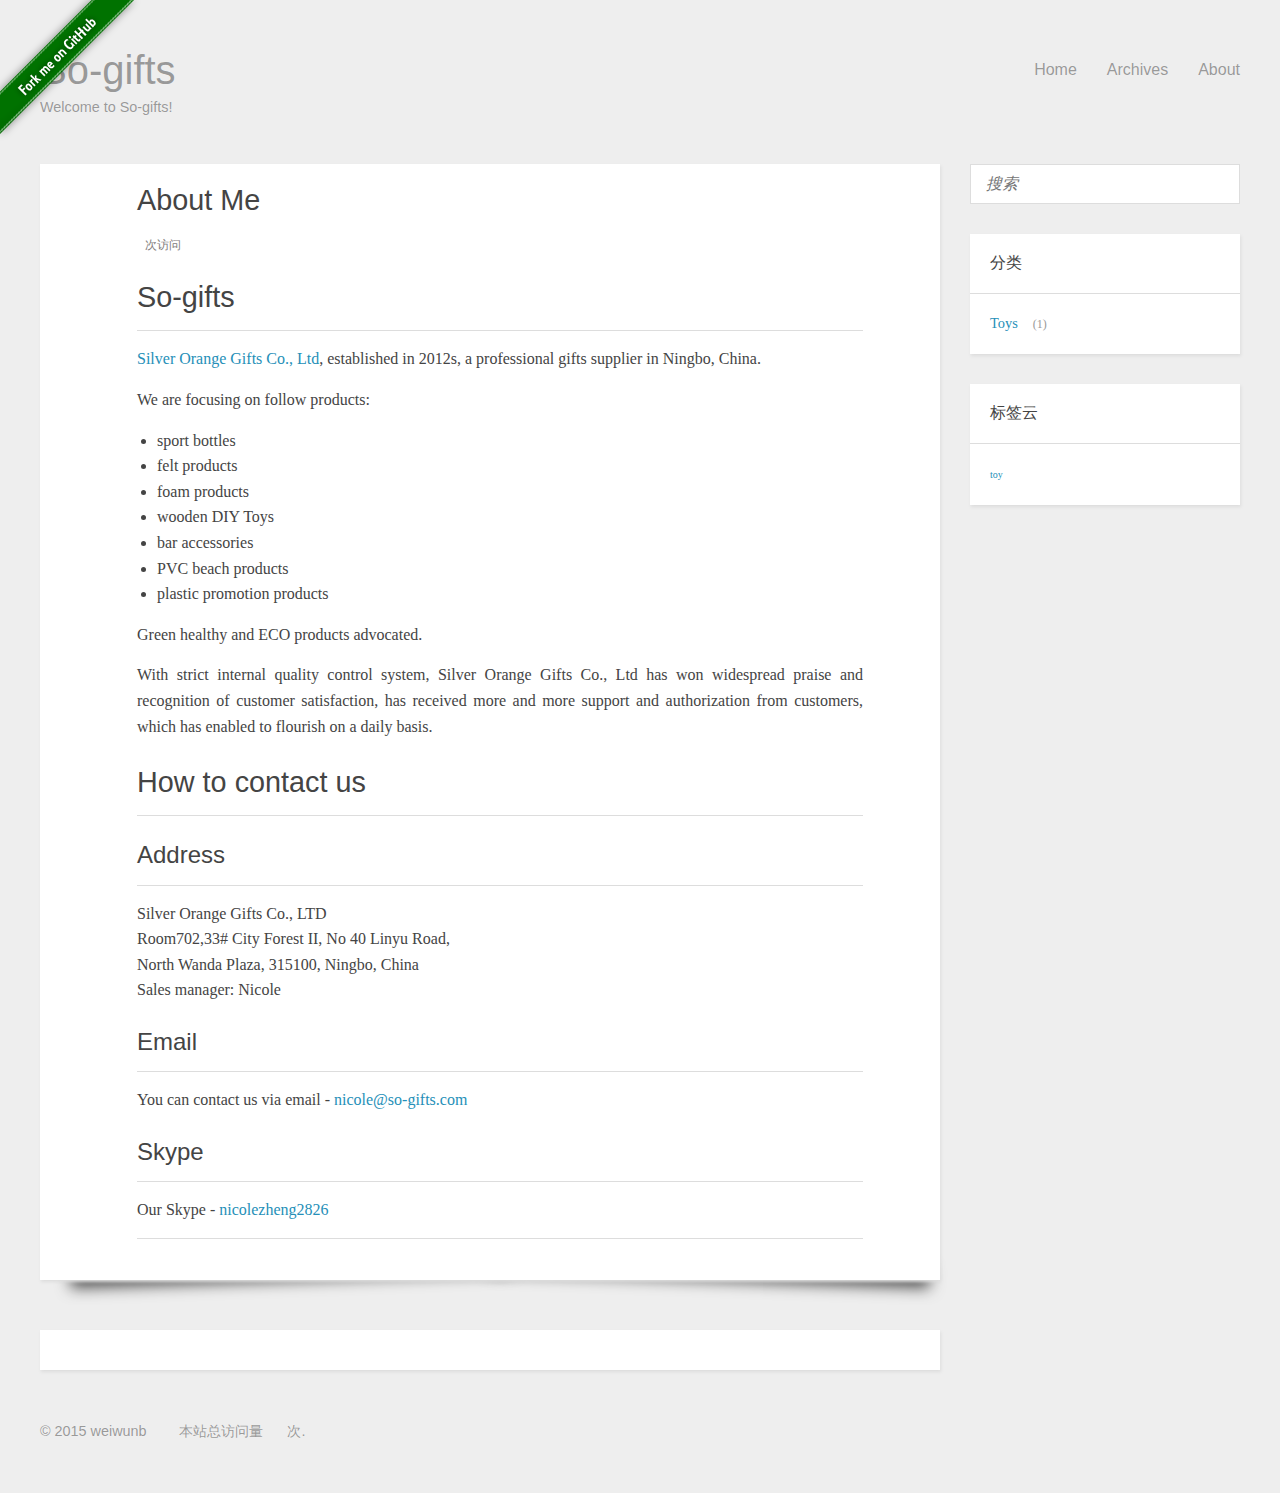
<file: about/index.html>
<!DOCTYPE HTML>
<html>
<head>
  <meta charset="utf-8">
  
  <title>About Me | So-gifts</title>
  <meta name="author" content="weiwunb">
  
  <meta name="description" content="http://www.so-gifts.com">
  
  
  <meta name="viewport" content="width=device-width, initial-scale=1, maximum-scale=1">

  <meta property="og:title" content="About Me"/>
  <meta property="og:site_name" content="So-gifts"/>

  
    <meta property="og:image" content="undefined"/>
  

  <link href="/favicon.ico" rel="icon" type="image/x-ico">
  <link rel="alternate" href="/atom.xml" title="So-gifts" type="application/atom+xml">
  <link rel="stylesheet" href="/css/style.css" media="screen" type="text/css">
  <!--[if lt IE 9]><script src="//html5shiv.googlecode.com/svn/trunk/html5.js"></script><![endif]-->
  <script src="//libs.baidu.com/jquery/1.8.0/jquery.min.js"></script>
</head>


<body>
  <header id="header" class="inner"><div class="alignleft">
  <h1><a href="/">So-gifts</a></h1>
  <h2><a href="/">Welcome to So-gifts!</a></h2>
</div>
<nav id="main-nav" class="alignright">
  <ul>
    
      <li><a href="/">Home</a></li>
    
      <li><a href="/archives">Archives</a></li>
    
      <li><a href="/about">About</a></li>
    
  </ul>
  <div class="clearfix"></div>
</nav>
<div class="clearfix"></div></header>
  <div id="content" class="inner">
    <div id="main-col" class="alignleft"><div id="wrapper"><article class="page">
  
  <div class="post-content">
    <header>
      
      
  
    <h1 class="title">About Me</h1>
  

	<!-- 文章评论和访问量S -->
	
		<div class="busuanzi_container_page_pv">
		<span class="head-plus">
		<i class="fa fa-user"></i><span id="busuanzi_value_page_pv"><i class="fa fa-spinner fa-spin"></i></span>次访问
		</span>
		<span class="head-plus">
		<i class="fa fa-comments"></i><span class="ds-thread-count" data-thread-key="page-undefined"><i class="fa fa-spinner fa-spin"></i></span>
		</span>
		</div>
	
	<!-- 文章评论和访问量E -->
    </header>
    <div class="entry">
      
        <h1 id="So-gifts">So-gifts</h1><p><a href="http://www.so-gifts.com/" target="_blank" rel="external">Silver Orange Gifts Co., Ltd</a>, established in 2012s, a professional gifts supplier in Ningbo, China. </p>
<p>We are focusing on follow products:</p>
<ul>
<li>sport bottles</li>
<li>felt products</li>
<li>foam products</li>
<li>wooden DIY Toys</li>
<li>bar accessories</li>
<li>PVC beach products</li>
<li>plastic promotion products</li>
</ul>
<p>Green healthy and ECO products advocated.</p>
<p>With strict internal quality control system, Silver Orange Gifts Co., Ltd has won widespread praise and recognition of customer satisfaction, has received more and more support and authorization from customers, which has enabled to flourish on a daily basis. </p>
<h1 id="How_to_contact_us">How to contact us</h1><h2 id="Address">Address</h2><p>Silver Orange Gifts Co., LTD<br>Room702,33# City Forest II, No 40 Linyu Road,<br>North Wanda Plaza, 315100, Ningbo, China<br>Sales manager: Nicole</p>
<h2 id="Email">Email</h2><p>You can contact us via email - <a href="nicole@so-gifts.com">nicole@so-gifts.com</a></p>
<h2 id="Skype">Skype</h2><p>Our Skype - <a href="nicolezheng2826">nicolezheng2826</a></p>

      
    </div>
    <footer>
      
        
        
        
      
      <div class="clearfix"></div>
    </footer>
  </div>
</article>


 <nav id="pagination" >
    
    
    <div class="clearfix"></div>
</nav>
<section id="comment">
<!-- 多说评论框 start -->
	<div class="ds-thread" data-thread-key="page-undefined" data-title="About Me" data-url="https://github.com/so-gifts/about/index.html"></div>
<!-- 多说评论框 end -->
<!-- 多说公共JS代码 start (一个网页只需插入一次) -->
<script type="text/javascript">
var duoshuoQuery = {short_name:"so-gifts"};
	(function() {
		var ds = document.createElement('script');
		ds.type = 'text/javascript';ds.async = true;
		ds.src = (document.location.protocol == 'https:' ? 'https:' : 'http:') + '//static.duoshuo.com/embed.js';
		ds.charset = 'UTF-8';
		(document.getElementsByTagName('head')[0] 
		 || document.getElementsByTagName('body')[0]).appendChild(ds);
	})();
	</script>
<!-- 多说公共JS代码 end -->

</section>

</div></div>
    <aside id="sidebar" class="alignright">
  <div class="search">
  <form action="//google.com/search" method="get" accept-charset="utf-8">
    <input type="search" name="q" results="0" placeholder="搜索">
    <input type="hidden" name="q" value="site:github.com/so-gifts">
  </form>
</div>

  
<div class="widget tag">
  <h3 class="title">分类</h3>
  <ul class="entry">
  
    <li><a href="/categories/Toys/">Toys</a><small>1</small></li>
  
  </ul>
</div>


  
<div class="widget tagcloud">
  <h3 class="title">标签云</h3>
  <div class="entry">
    <a href="/tags/toy/" style="font-size: 10px;">toy</a>
  </div>
</div>

</aside>
    <div class="clearfix"></div>
  </div>
  <footer id="footer" class="inner"><div class="alignleft">
  
  &copy; 2015 weiwunb
  
<span id="busuanzi_container_site_pv">
     <i class="fa fa-flag"></i>    本站总访问量&nbsp;&nbsp;<span id="busuanzi_value_site_pv"><i class="fa fa-spinner fa-spin"></i></span>&nbsp;&nbsp;次.
</span>
</div>
<div class="clearfix"></div></footer>
  <script src="//libs.baidu.com/jquery/2.0.3/jquery.min.js"></script>
<script src="/js/jquery.imagesloaded.min.js"></script>
<script src="/js/gallery.js"></script>





<!-- 不蒜子 -->
<script async src="https://dn-lbstatics.qbox.me/busuanzi/2.3/busuanzi.pure.mini.js"></script>
<!-- mathjax config similar to math.stackexchange -->

<script type="text/x-mathjax-config">
  MathJax.Hub.Config({
    tex2jax: {
      inlineMath: [ ['$','$'], ["\\(","\\)"] ],
      processEscapes: true
    }
  });
</script>

<script type="text/x-mathjax-config">
    MathJax.Hub.Config({
      tex2jax: {
        skipTags: ['script', 'noscript', 'style', 'textarea', 'pre', 'code']
      }
    });
</script>

<script type="text/x-mathjax-config">
    MathJax.Hub.Queue(function() {
        var all = MathJax.Hub.getAllJax(), i;
        for(i=0; i < all.length; i += 1) {
            all[i].SourceElement().parentNode.className += ' has-jax';
        }
    });
</script>

<script type="text/javascript" src="http://cdn.mathjax.org/mathjax/latest/MathJax.js?config=TeX-AMS-MML_HTMLorMML">
</script>
</body>
</html>

<a href="https://github.com/so-gifts" target="_blank"><img style="position: absolute; top: 0; left: 0; border: 0;" src="/images/forkme_left_green_007200.png" alt="Fork me on GitHub"></a>
</file>
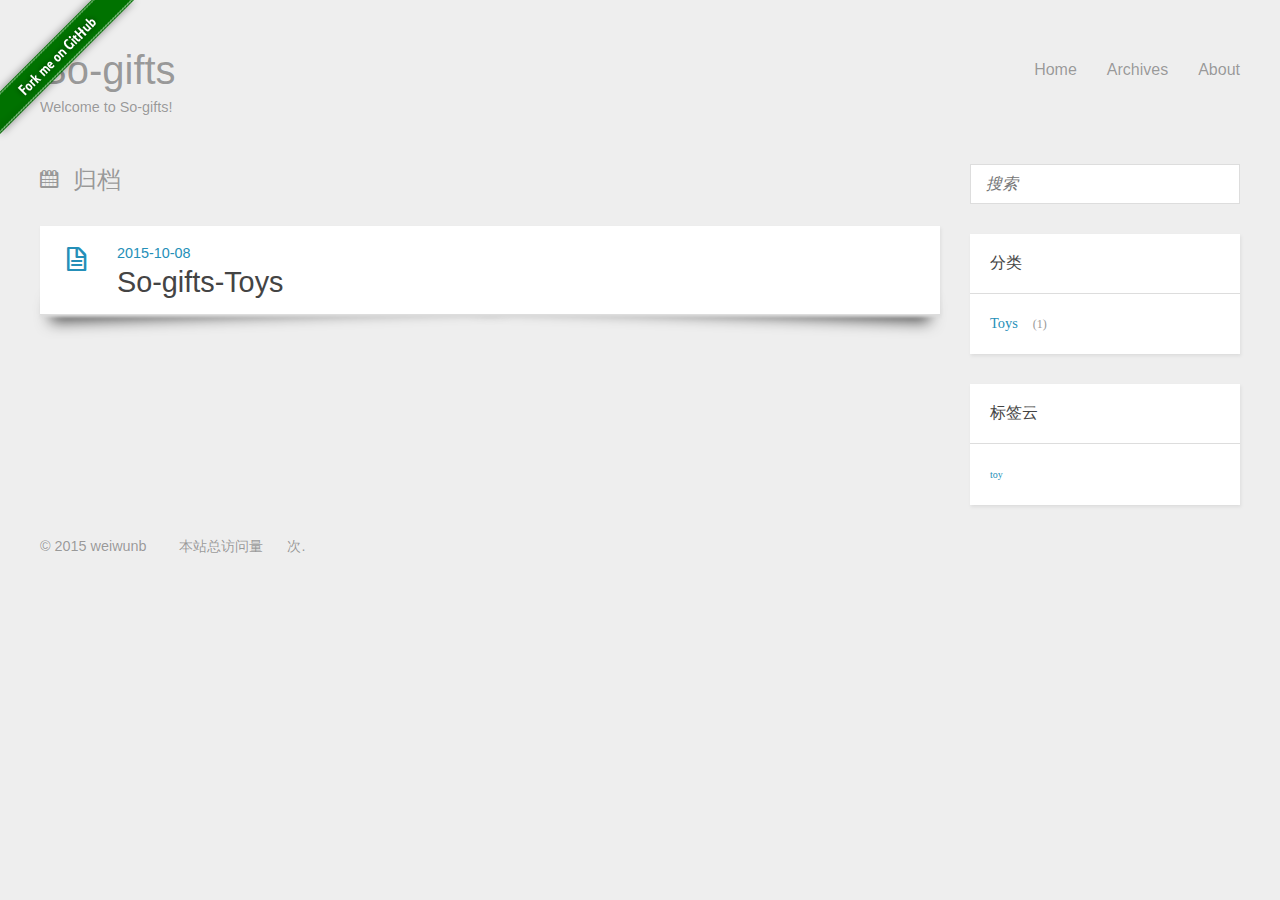
<file: archives/index.html>
<!DOCTYPE HTML>
<html>
<head>
  <meta charset="utf-8">
  
  <title>归档 | So-gifts</title>
  <meta name="author" content="weiwunb">
  
  <meta name="description" content="http://www.so-gifts.com">
  
  
  <meta name="viewport" content="width=device-width, initial-scale=1, maximum-scale=1">

  
  <meta property="og:site_name" content="So-gifts"/>

  
    <meta property="og:image" content="undefined"/>
  

  <link href="/favicon.ico" rel="icon" type="image/x-ico">
  <link rel="alternate" href="/atom.xml" title="So-gifts" type="application/atom+xml">
  <link rel="stylesheet" href="/css/style.css" media="screen" type="text/css">
  <!--[if lt IE 9]><script src="//html5shiv.googlecode.com/svn/trunk/html5.js"></script><![endif]-->
  <script src="//libs.baidu.com/jquery/1.8.0/jquery.min.js"></script>
</head>


<body>
  <header id="header" class="inner"><div class="alignleft">
  <h1><a href="/">So-gifts</a></h1>
  <h2><a href="/">Welcome to So-gifts!</a></h2>
</div>
<nav id="main-nav" class="alignright">
  <ul>
    
      <li><a href="/">Home</a></li>
    
      <li><a href="/archives">Archives</a></li>
    
      <li><a href="/about">About</a></li>
    
  </ul>
  <div class="clearfix"></div>
</nav>
<div class="clearfix"></div></header>
  <div id="content" class="inner">
    <div id="main-col" class="alignleft"><div id="wrapper">
<h2 class="archive-title">归档</h2>


  <div class="archive">
    
      <article class="post">
        <div class="post-content">
          <header>
            <div class="icon"></div>
            <time datetime="2015-10-08T10:46:08.000Z"><a href="/2015/10/08/Product-Toys/">2015-10-08</a></time>
            
              <h1 class="title"><a href="/2015/10/08/Product-Toys/">So-gifts-Toys</a></h1>
            
          </header>
        </div>
      </article>
    
  </div>
</div></div>
    <aside id="sidebar" class="alignright">
  <div class="search">
  <form action="//google.com/search" method="get" accept-charset="utf-8">
    <input type="search" name="q" results="0" placeholder="搜索">
    <input type="hidden" name="q" value="site:github.com/so-gifts">
  </form>
</div>

  
<div class="widget tag">
  <h3 class="title">分类</h3>
  <ul class="entry">
  
    <li><a href="/categories/Toys/">Toys</a><small>1</small></li>
  
  </ul>
</div>


  
<div class="widget tagcloud">
  <h3 class="title">标签云</h3>
  <div class="entry">
    <a href="/tags/toy/" style="font-size: 10px;">toy</a>
  </div>
</div>

</aside>
    <div class="clearfix"></div>
  </div>
  <footer id="footer" class="inner"><div class="alignleft">
  
  &copy; 2015 weiwunb
  
<span id="busuanzi_container_site_pv">
     <i class="fa fa-flag"></i>    本站总访问量&nbsp;&nbsp;<span id="busuanzi_value_site_pv"><i class="fa fa-spinner fa-spin"></i></span>&nbsp;&nbsp;次.
</span>
</div>
<div class="clearfix"></div></footer>
  <script src="//libs.baidu.com/jquery/2.0.3/jquery.min.js"></script>
<script src="/js/jquery.imagesloaded.min.js"></script>
<script src="/js/gallery.js"></script>





<!-- 不蒜子 -->
<script async src="https://dn-lbstatics.qbox.me/busuanzi/2.3/busuanzi.pure.mini.js"></script>
<!-- mathjax config similar to math.stackexchange -->

<script type="text/x-mathjax-config">
  MathJax.Hub.Config({
    tex2jax: {
      inlineMath: [ ['$','$'], ["\\(","\\)"] ],
      processEscapes: true
    }
  });
</script>

<script type="text/x-mathjax-config">
    MathJax.Hub.Config({
      tex2jax: {
        skipTags: ['script', 'noscript', 'style', 'textarea', 'pre', 'code']
      }
    });
</script>

<script type="text/x-mathjax-config">
    MathJax.Hub.Queue(function() {
        var all = MathJax.Hub.getAllJax(), i;
        for(i=0; i < all.length; i += 1) {
            all[i].SourceElement().parentNode.className += ' has-jax';
        }
    });
</script>

<script type="text/javascript" src="http://cdn.mathjax.org/mathjax/latest/MathJax.js?config=TeX-AMS-MML_HTMLorMML">
</script>
</body>
</html>

<a href="https://github.com/so-gifts" target="_blank"><img style="position: absolute; top: 0; left: 0; border: 0;" src="/images/forkme_left_green_007200.png" alt="Fork me on GitHub"></a>
</file>
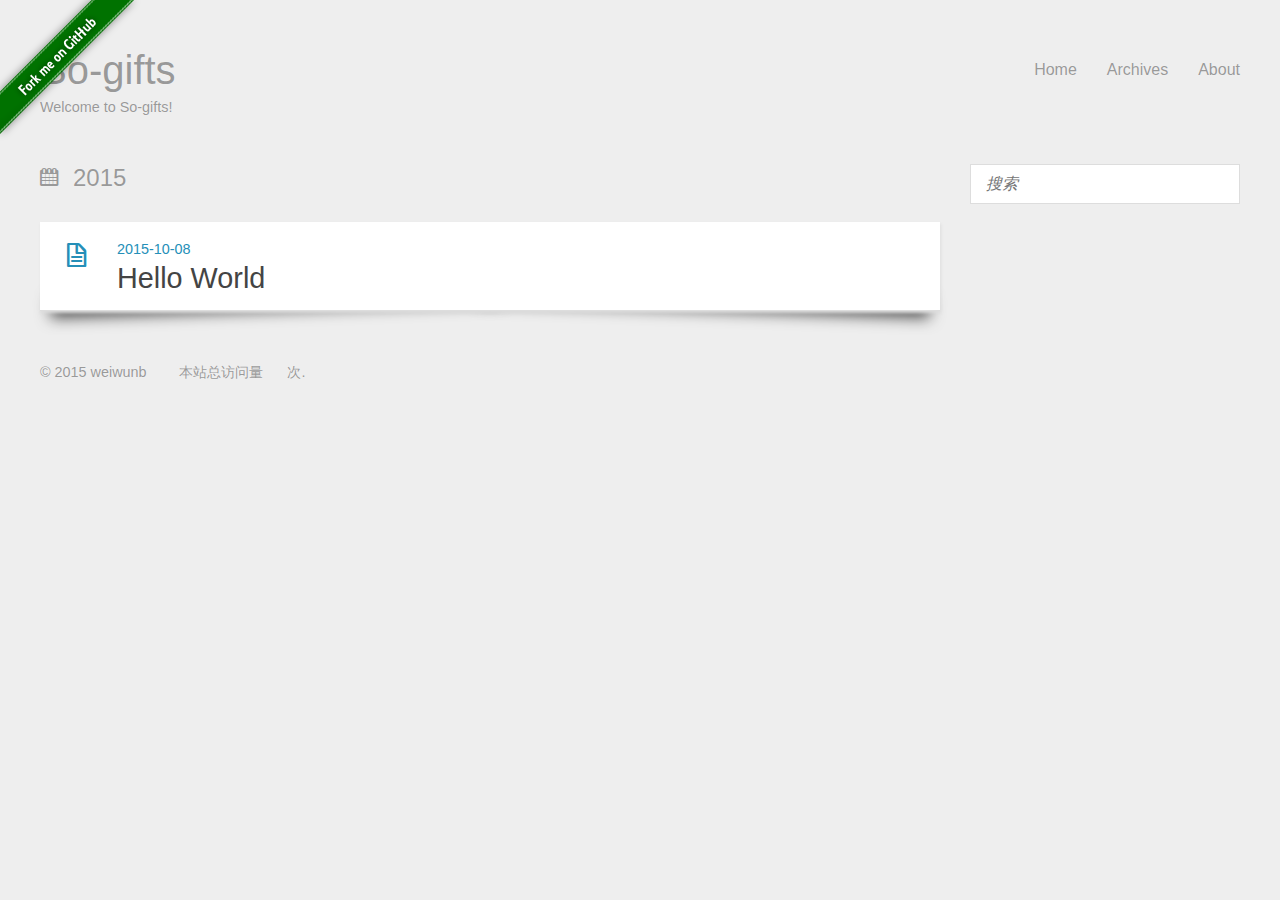
<file: archives/2015/index.html>
<!DOCTYPE HTML>
<html>
<head>
  <meta charset="utf-8">
  
  <title>归档：2015 | So-gifts</title>
  <meta name="author" content="weiwunb">
  
  <meta name="description" content="http://www.so-gifts.com">
  
  
  <meta name="viewport" content="width=device-width, initial-scale=1, maximum-scale=1">

  
  <meta property="og:site_name" content="So-gifts"/>

  
    <meta property="og:image" content="undefined"/>
  

  <link href="/favicon.ico" rel="icon" type="image/x-ico">
  <link rel="alternate" href="/atom.xml" title="So-gifts" type="application/atom+xml">
  <link rel="stylesheet" href="/css/style.css" media="screen" type="text/css">
  <!--[if lt IE 9]><script src="//html5shiv.googlecode.com/svn/trunk/html5.js"></script><![endif]-->
  <script src="//libs.baidu.com/jquery/1.8.0/jquery.min.js"></script>
</head>


<body>
  <header id="header" class="inner"><div class="alignleft">
  <h1><a href="/">So-gifts</a></h1>
  <h2><a href="/">Welcome to So-gifts!</a></h2>
</div>
<nav id="main-nav" class="alignright">
  <ul>
    
      <li><a href="/">Home</a></li>
    
      <li><a href="/archives">Archives</a></li>
    
      <li><a href="/about">About</a></li>
    
  </ul>
  <div class="clearfix"></div>
</nav>
<div class="clearfix"></div></header>
  <div id="content" class="inner">
    <div id="main-col" class="alignleft"><div id="wrapper">
<h2 class="archive-title">2015</h2>


  <div class="archive">
    
      <article class="post">
        <div class="post-content">
          <header>
            <div class="icon"></div>
            <time datetime="2015-10-08T09:14:28.908Z"><a href="/2015/10/08/hello-world/">2015-10-08</a></time>
            
              <h1 class="title"><a href="/2015/10/08/hello-world/">Hello World</a></h1>
            
          </header>
        </div>
      </article>
    
  </div>
</div></div>
    <aside id="sidebar" class="alignright">
  <div class="search">
  <form action="//google.com/search" method="get" accept-charset="utf-8">
    <input type="search" name="q" results="0" placeholder="搜索">
    <input type="hidden" name="q" value="site:github.com/so-gifts">
  </form>
</div>

  

  
</aside>
    <div class="clearfix"></div>
  </div>
  <footer id="footer" class="inner"><div class="alignleft">
  
  &copy; 2015 weiwunb
  
<span id="busuanzi_container_site_pv">
     <i class="fa fa-flag"></i>    本站总访问量&nbsp;&nbsp;<span id="busuanzi_value_site_pv"><i class="fa fa-spinner fa-spin"></i></span>&nbsp;&nbsp;次.
</span>
</div>
<div class="clearfix"></div></footer>
  <script src="//libs.baidu.com/jquery/2.0.3/jquery.min.js"></script>
<script src="/js/jquery.imagesloaded.min.js"></script>
<script src="/js/gallery.js"></script>





<!-- 不蒜子 -->
<script async src="https://dn-lbstatics.qbox.me/busuanzi/2.3/busuanzi.pure.mini.js"></script>
<!-- mathjax config similar to math.stackexchange -->

<script type="text/x-mathjax-config">
  MathJax.Hub.Config({
    tex2jax: {
      inlineMath: [ ['$','$'], ["\\(","\\)"] ],
      processEscapes: true
    }
  });
</script>

<script type="text/x-mathjax-config">
    MathJax.Hub.Config({
      tex2jax: {
        skipTags: ['script', 'noscript', 'style', 'textarea', 'pre', 'code']
      }
    });
</script>

<script type="text/x-mathjax-config">
    MathJax.Hub.Queue(function() {
        var all = MathJax.Hub.getAllJax(), i;
        for(i=0; i < all.length; i += 1) {
            all[i].SourceElement().parentNode.className += ' has-jax';
        }
    });
</script>

<script type="text/javascript" src="http://cdn.mathjax.org/mathjax/latest/MathJax.js?config=TeX-AMS-MML_HTMLorMML">
</script>
</body>
</html>

<a href="https://github.com/so-gifts" target="_blank"><img style="position: absolute; top: 0; left: 0; border: 0;" src="/images/forkme_left_green_007200.png" alt="Fork me on GitHub"></a>
</file>
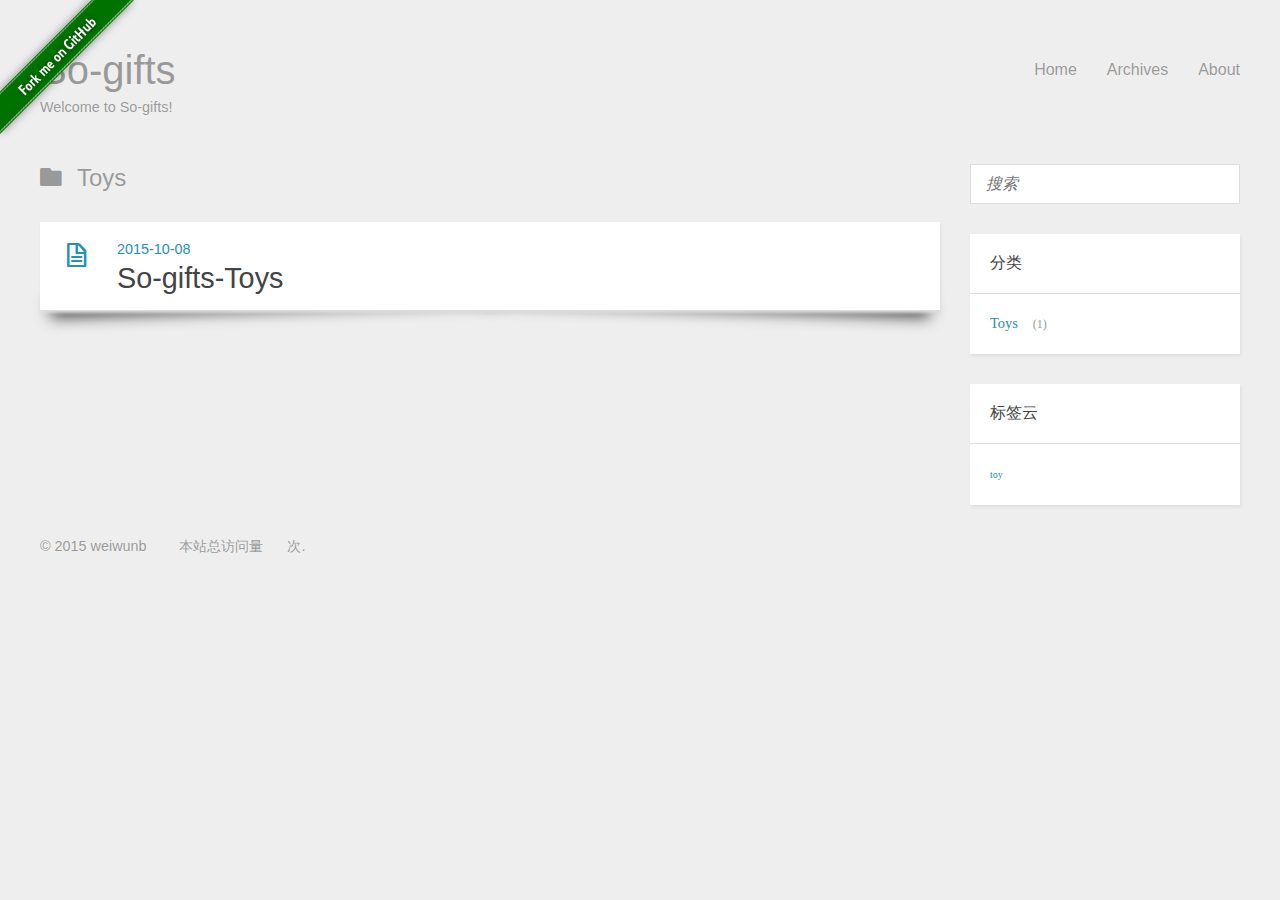
<file: categories/Toys/index.html>
<!DOCTYPE HTML>
<html>
<head>
  <meta charset="utf-8">
  
  <title>Toys | So-gifts</title>
  <meta name="author" content="weiwunb">
  
  <meta name="description" content="http://www.so-gifts.com">
  
  
  <meta name="viewport" content="width=device-width, initial-scale=1, maximum-scale=1">

  
  <meta property="og:site_name" content="So-gifts"/>

  
    <meta property="og:image" content="undefined"/>
  

  <link href="/favicon.ico" rel="icon" type="image/x-ico">
  <link rel="alternate" href="/atom.xml" title="So-gifts" type="application/atom+xml">
  <link rel="stylesheet" href="/css/style.css" media="screen" type="text/css">
  <!--[if lt IE 9]><script src="//html5shiv.googlecode.com/svn/trunk/html5.js"></script><![endif]-->
  <script src="//libs.baidu.com/jquery/1.8.0/jquery.min.js"></script>
</head>


<body>
  <header id="header" class="inner"><div class="alignleft">
  <h1><a href="/">So-gifts</a></h1>
  <h2><a href="/">Welcome to So-gifts!</a></h2>
</div>
<nav id="main-nav" class="alignright">
  <ul>
    
      <li><a href="/">Home</a></li>
    
      <li><a href="/archives">Archives</a></li>
    
      <li><a href="/about">About</a></li>
    
  </ul>
  <div class="clearfix"></div>
</nav>
<div class="clearfix"></div></header>
  <div id="content" class="inner">
    <div id="main-col" class="alignleft"><div id="wrapper">
<h2 class="archive-title category">Toys</h2>


  <div class="archive">
    
      <article class="post">
        <div class="post-content">
          <header>
            <div class="icon"></div>
            <time datetime="2015-10-08T10:46:08.000Z"><a href="/2015/10/08/Product-Toys/">2015-10-08</a></time>
            
              <h1 class="title"><a href="/2015/10/08/Product-Toys/">So-gifts-Toys</a></h1>
            
          </header>
        </div>
      </article>
    
  </div>
</div></div>
    <aside id="sidebar" class="alignright">
  <div class="search">
  <form action="//google.com/search" method="get" accept-charset="utf-8">
    <input type="search" name="q" results="0" placeholder="搜索">
    <input type="hidden" name="q" value="site:github.com/so-gifts">
  </form>
</div>

  
<div class="widget tag">
  <h3 class="title">分类</h3>
  <ul class="entry">
  
    <li><a href="/categories/Toys/">Toys</a><small>1</small></li>
  
  </ul>
</div>


  
<div class="widget tagcloud">
  <h3 class="title">标签云</h3>
  <div class="entry">
    <a href="/tags/toy/" style="font-size: 10px;">toy</a>
  </div>
</div>

</aside>
    <div class="clearfix"></div>
  </div>
  <footer id="footer" class="inner"><div class="alignleft">
  
  &copy; 2015 weiwunb
  
<span id="busuanzi_container_site_pv">
     <i class="fa fa-flag"></i>    本站总访问量&nbsp;&nbsp;<span id="busuanzi_value_site_pv"><i class="fa fa-spinner fa-spin"></i></span>&nbsp;&nbsp;次.
</span>
</div>
<div class="clearfix"></div></footer>
  <script src="//libs.baidu.com/jquery/2.0.3/jquery.min.js"></script>
<script src="/js/jquery.imagesloaded.min.js"></script>
<script src="/js/gallery.js"></script>





<!-- 不蒜子 -->
<script async src="https://dn-lbstatics.qbox.me/busuanzi/2.3/busuanzi.pure.mini.js"></script>
<!-- mathjax config similar to math.stackexchange -->

<script type="text/x-mathjax-config">
  MathJax.Hub.Config({
    tex2jax: {
      inlineMath: [ ['$','$'], ["\\(","\\)"] ],
      processEscapes: true
    }
  });
</script>

<script type="text/x-mathjax-config">
    MathJax.Hub.Config({
      tex2jax: {
        skipTags: ['script', 'noscript', 'style', 'textarea', 'pre', 'code']
      }
    });
</script>

<script type="text/x-mathjax-config">
    MathJax.Hub.Queue(function() {
        var all = MathJax.Hub.getAllJax(), i;
        for(i=0; i < all.length; i += 1) {
            all[i].SourceElement().parentNode.className += ' has-jax';
        }
    });
</script>

<script type="text/javascript" src="http://cdn.mathjax.org/mathjax/latest/MathJax.js?config=TeX-AMS-MML_HTMLorMML">
</script>
</body>
</html>

<a href="https://github.com/so-gifts" target="_blank"><img style="position: absolute; top: 0; left: 0; border: 0;" src="/images/forkme_left_green_007200.png" alt="Fork me on GitHub"></a>
</file>
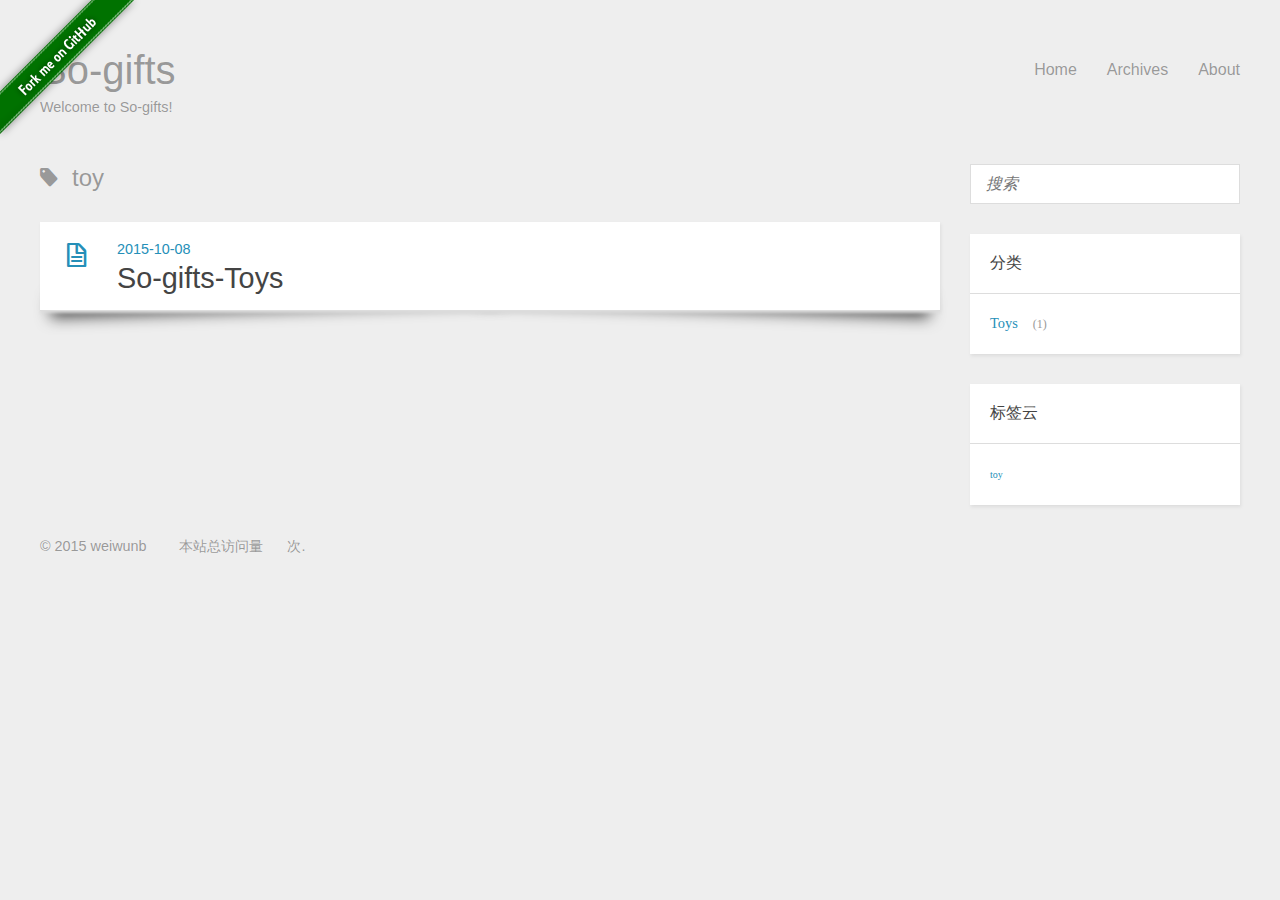
<file: tags/toy/index.html>
<!DOCTYPE HTML>
<html>
<head>
  <meta charset="utf-8">
  
  <title>toy | So-gifts</title>
  <meta name="author" content="weiwunb">
  
  <meta name="description" content="http://www.so-gifts.com">
  
  
  <meta name="viewport" content="width=device-width, initial-scale=1, maximum-scale=1">

  
  <meta property="og:site_name" content="So-gifts"/>

  
    <meta property="og:image" content="undefined"/>
  

  <link href="/favicon.ico" rel="icon" type="image/x-ico">
  <link rel="alternate" href="/atom.xml" title="So-gifts" type="application/atom+xml">
  <link rel="stylesheet" href="/css/style.css" media="screen" type="text/css">
  <!--[if lt IE 9]><script src="//html5shiv.googlecode.com/svn/trunk/html5.js"></script><![endif]-->
  <script src="//libs.baidu.com/jquery/1.8.0/jquery.min.js"></script>
</head>


<body>
  <header id="header" class="inner"><div class="alignleft">
  <h1><a href="/">So-gifts</a></h1>
  <h2><a href="/">Welcome to So-gifts!</a></h2>
</div>
<nav id="main-nav" class="alignright">
  <ul>
    
      <li><a href="/">Home</a></li>
    
      <li><a href="/archives">Archives</a></li>
    
      <li><a href="/about">About</a></li>
    
  </ul>
  <div class="clearfix"></div>
</nav>
<div class="clearfix"></div></header>
  <div id="content" class="inner">
    <div id="main-col" class="alignleft"><div id="wrapper">
<h2 class="archive-title tag">toy</h2>


  <div class="archive">
    
      <article class="post">
        <div class="post-content">
          <header>
            <div class="icon"></div>
            <time datetime="2015-10-08T10:46:08.000Z"><a href="/2015/10/08/Product-Toys/">2015-10-08</a></time>
            
              <h1 class="title"><a href="/2015/10/08/Product-Toys/">So-gifts-Toys</a></h1>
            
          </header>
        </div>
      </article>
    
  </div>
</div></div>
    <aside id="sidebar" class="alignright">
  <div class="search">
  <form action="//google.com/search" method="get" accept-charset="utf-8">
    <input type="search" name="q" results="0" placeholder="搜索">
    <input type="hidden" name="q" value="site:github.com/so-gifts">
  </form>
</div>

  
<div class="widget tag">
  <h3 class="title">分类</h3>
  <ul class="entry">
  
    <li><a href="/categories/Toys/">Toys</a><small>1</small></li>
  
  </ul>
</div>


  
<div class="widget tagcloud">
  <h3 class="title">标签云</h3>
  <div class="entry">
    <a href="/tags/toy/" style="font-size: 10px;">toy</a>
  </div>
</div>

</aside>
    <div class="clearfix"></div>
  </div>
  <footer id="footer" class="inner"><div class="alignleft">
  
  &copy; 2015 weiwunb
  
<span id="busuanzi_container_site_pv">
     <i class="fa fa-flag"></i>    本站总访问量&nbsp;&nbsp;<span id="busuanzi_value_site_pv"><i class="fa fa-spinner fa-spin"></i></span>&nbsp;&nbsp;次.
</span>
</div>
<div class="clearfix"></div></footer>
  <script src="//libs.baidu.com/jquery/2.0.3/jquery.min.js"></script>
<script src="/js/jquery.imagesloaded.min.js"></script>
<script src="/js/gallery.js"></script>





<!-- 不蒜子 -->
<script async src="https://dn-lbstatics.qbox.me/busuanzi/2.3/busuanzi.pure.mini.js"></script>
<!-- mathjax config similar to math.stackexchange -->

<script type="text/x-mathjax-config">
  MathJax.Hub.Config({
    tex2jax: {
      inlineMath: [ ['$','$'], ["\\(","\\)"] ],
      processEscapes: true
    }
  });
</script>

<script type="text/x-mathjax-config">
    MathJax.Hub.Config({
      tex2jax: {
        skipTags: ['script', 'noscript', 'style', 'textarea', 'pre', 'code']
      }
    });
</script>

<script type="text/x-mathjax-config">
    MathJax.Hub.Queue(function() {
        var all = MathJax.Hub.getAllJax(), i;
        for(i=0; i < all.length; i += 1) {
            all[i].SourceElement().parentNode.className += ' has-jax';
        }
    });
</script>

<script type="text/javascript" src="http://cdn.mathjax.org/mathjax/latest/MathJax.js?config=TeX-AMS-MML_HTMLorMML">
</script>
</body>
</html>

<a href="https://github.com/so-gifts" target="_blank"><img style="position: absolute; top: 0; left: 0; border: 0;" src="/images/forkme_left_green_007200.png" alt="Fork me on GitHub"></a>
</file>
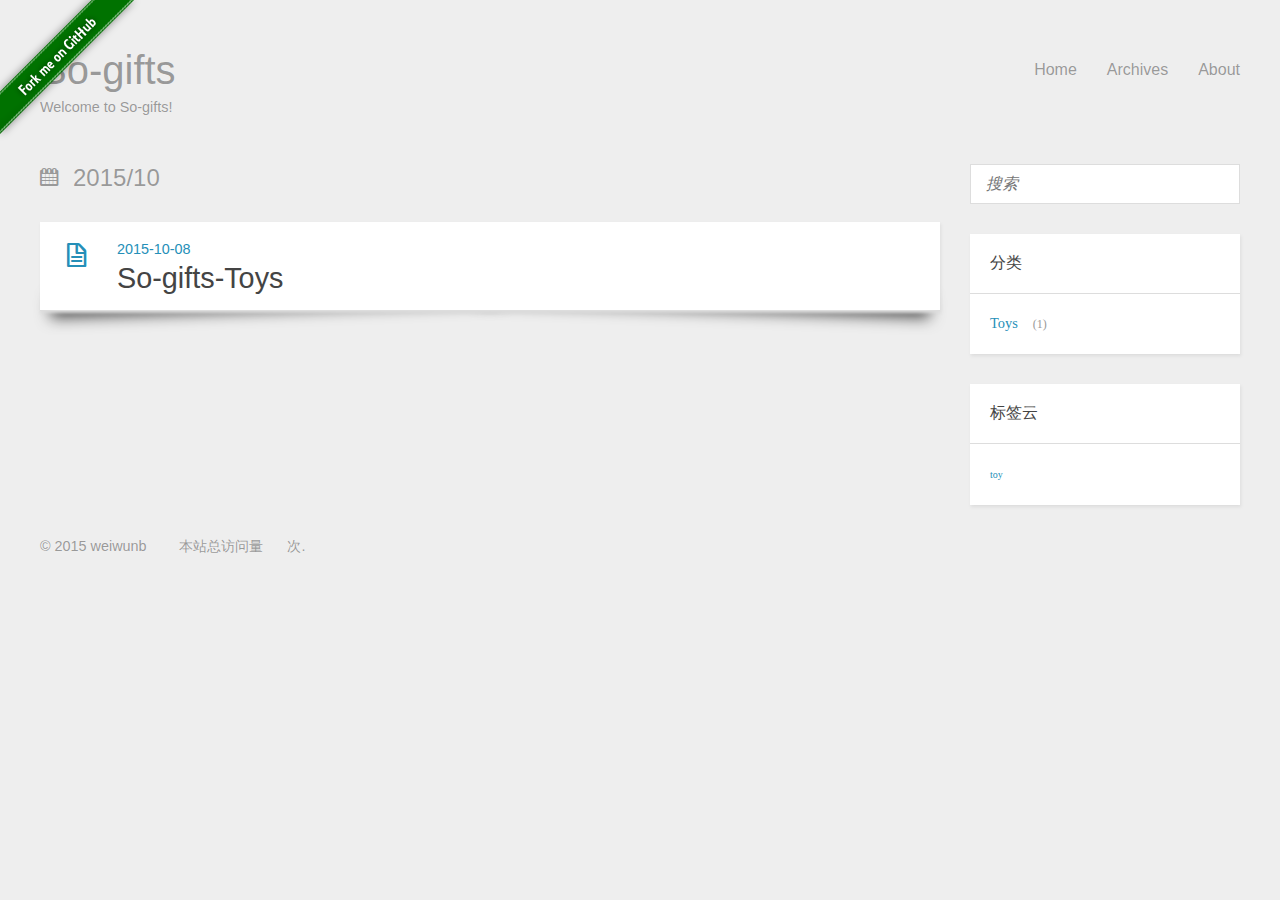
<file: archives/2015/10/index.html>
<!DOCTYPE HTML>
<html>
<head>
  <meta charset="utf-8">
  
  <title>归档：2015/10 | So-gifts</title>
  <meta name="author" content="weiwunb">
  
  <meta name="description" content="http://www.so-gifts.com">
  
  
  <meta name="viewport" content="width=device-width, initial-scale=1, maximum-scale=1">

  
  <meta property="og:site_name" content="So-gifts"/>

  
    <meta property="og:image" content="undefined"/>
  

  <link href="/favicon.ico" rel="icon" type="image/x-ico">
  <link rel="alternate" href="/atom.xml" title="So-gifts" type="application/atom+xml">
  <link rel="stylesheet" href="/css/style.css" media="screen" type="text/css">
  <!--[if lt IE 9]><script src="//html5shiv.googlecode.com/svn/trunk/html5.js"></script><![endif]-->
  <script src="//libs.baidu.com/jquery/1.8.0/jquery.min.js"></script>
</head>


<body>
  <header id="header" class="inner"><div class="alignleft">
  <h1><a href="/">So-gifts</a></h1>
  <h2><a href="/">Welcome to So-gifts!</a></h2>
</div>
<nav id="main-nav" class="alignright">
  <ul>
    
      <li><a href="/">Home</a></li>
    
      <li><a href="/archives">Archives</a></li>
    
      <li><a href="/about">About</a></li>
    
  </ul>
  <div class="clearfix"></div>
</nav>
<div class="clearfix"></div></header>
  <div id="content" class="inner">
    <div id="main-col" class="alignleft"><div id="wrapper">
<h2 class="archive-title">2015/10</h2>


  <div class="archive">
    
      <article class="post">
        <div class="post-content">
          <header>
            <div class="icon"></div>
            <time datetime="2015-10-08T10:46:08.000Z"><a href="/2015/10/08/Product-Toys/">2015-10-08</a></time>
            
              <h1 class="title"><a href="/2015/10/08/Product-Toys/">So-gifts-Toys</a></h1>
            
          </header>
        </div>
      </article>
    
  </div>
</div></div>
    <aside id="sidebar" class="alignright">
  <div class="search">
  <form action="//google.com/search" method="get" accept-charset="utf-8">
    <input type="search" name="q" results="0" placeholder="搜索">
    <input type="hidden" name="q" value="site:github.com/so-gifts">
  </form>
</div>

  
<div class="widget tag">
  <h3 class="title">分类</h3>
  <ul class="entry">
  
    <li><a href="/categories/Toys/">Toys</a><small>1</small></li>
  
  </ul>
</div>


  
<div class="widget tagcloud">
  <h3 class="title">标签云</h3>
  <div class="entry">
    <a href="/tags/toy/" style="font-size: 10px;">toy</a>
  </div>
</div>

</aside>
    <div class="clearfix"></div>
  </div>
  <footer id="footer" class="inner"><div class="alignleft">
  
  &copy; 2015 weiwunb
  
<span id="busuanzi_container_site_pv">
     <i class="fa fa-flag"></i>    本站总访问量&nbsp;&nbsp;<span id="busuanzi_value_site_pv"><i class="fa fa-spinner fa-spin"></i></span>&nbsp;&nbsp;次.
</span>
</div>
<div class="clearfix"></div></footer>
  <script src="//libs.baidu.com/jquery/2.0.3/jquery.min.js"></script>
<script src="/js/jquery.imagesloaded.min.js"></script>
<script src="/js/gallery.js"></script>





<!-- 不蒜子 -->
<script async src="https://dn-lbstatics.qbox.me/busuanzi/2.3/busuanzi.pure.mini.js"></script>
<!-- mathjax config similar to math.stackexchange -->

<script type="text/x-mathjax-config">
  MathJax.Hub.Config({
    tex2jax: {
      inlineMath: [ ['$','$'], ["\\(","\\)"] ],
      processEscapes: true
    }
  });
</script>

<script type="text/x-mathjax-config">
    MathJax.Hub.Config({
      tex2jax: {
        skipTags: ['script', 'noscript', 'style', 'textarea', 'pre', 'code']
      }
    });
</script>

<script type="text/x-mathjax-config">
    MathJax.Hub.Queue(function() {
        var all = MathJax.Hub.getAllJax(), i;
        for(i=0; i < all.length; i += 1) {
            all[i].SourceElement().parentNode.className += ' has-jax';
        }
    });
</script>

<script type="text/javascript" src="http://cdn.mathjax.org/mathjax/latest/MathJax.js?config=TeX-AMS-MML_HTMLorMML">
</script>
</body>
</html>

<a href="https://github.com/so-gifts" target="_blank"><img style="position: absolute; top: 0; left: 0; border: 0;" src="/images/forkme_left_green_007200.png" alt="Fork me on GitHub"></a>
</file>
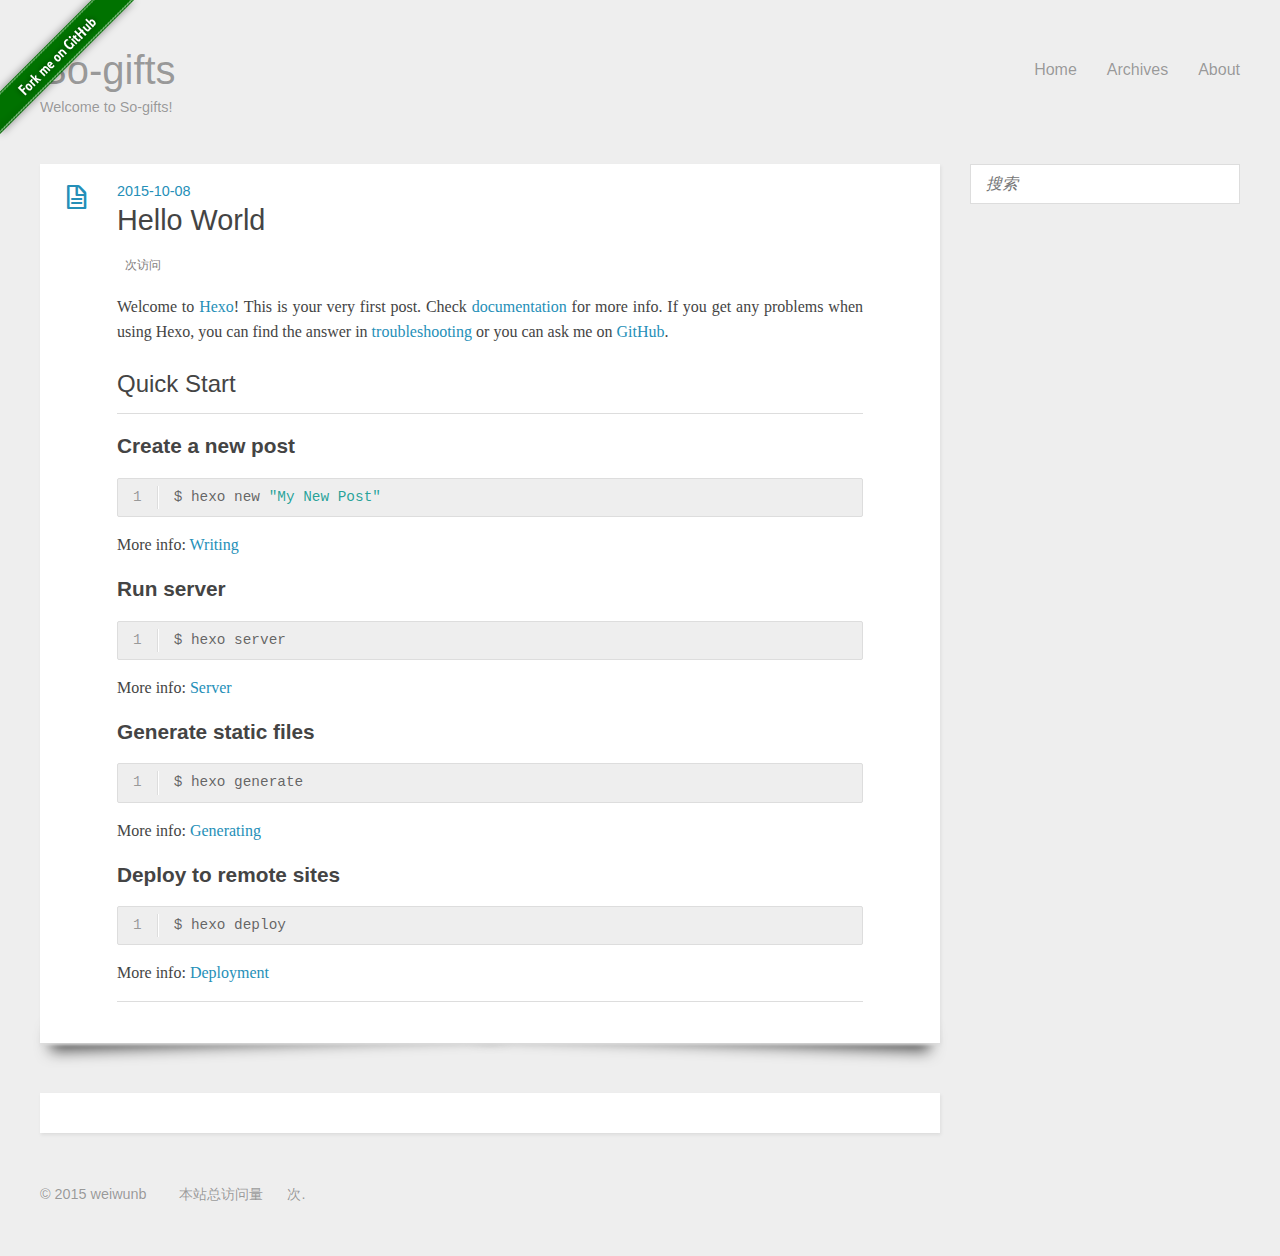
<file: 2015/10/08/hello-world/index.html>
<!DOCTYPE HTML>
<html>
<head>
  <meta charset="utf-8">
  
  <title>Hello World | So-gifts</title>
  <meta name="author" content="weiwunb">
  
  <meta name="description" content="http://www.so-gifts.com">
  
  
  <meta name="viewport" content="width=device-width, initial-scale=1, maximum-scale=1">

  <meta property="og:title" content="Hello World"/>
  <meta property="og:site_name" content="So-gifts"/>

  
    <meta property="og:image" content="undefined"/>
  

  <link href="/favicon.ico" rel="icon" type="image/x-ico">
  <link rel="alternate" href="/atom.xml" title="So-gifts" type="application/atom+xml">
  <link rel="stylesheet" href="/css/style.css" media="screen" type="text/css">
  <!--[if lt IE 9]><script src="//html5shiv.googlecode.com/svn/trunk/html5.js"></script><![endif]-->
  <script src="//libs.baidu.com/jquery/1.8.0/jquery.min.js"></script>
</head>


<body>
  <header id="header" class="inner"><div class="alignleft">
  <h1><a href="/">So-gifts</a></h1>
  <h2><a href="/">Welcome to So-gifts!</a></h2>
</div>
<nav id="main-nav" class="alignright">
  <ul>
    
      <li><a href="/">Home</a></li>
    
      <li><a href="/archives">Archives</a></li>
    
      <li><a href="/about">About</a></li>
    
  </ul>
  <div class="clearfix"></div>
</nav>
<div class="clearfix"></div></header>
  <div id="content" class="inner">
    <div id="main-col" class="alignleft"><div id="wrapper"><article class="post">
  
  <div class="post-content">
    <header>
      
        <div class="icon"></div>
        <time datetime="2015-10-08T09:14:28.908Z"><a href="/2015/10/08/hello-world/">2015-10-08</a></time>
      
      
  
    <h1 class="title">Hello World</h1>
  

	<!-- 文章评论和访问量S -->
	
		<div class="busuanzi_container_page_pv">
		<span class="head-plus">
		<i class="fa fa-user"></i><span id="busuanzi_value_page_pv"><i class="fa fa-spinner fa-spin"></i></span>次访问
		</span>
		<span class="head-plus">
		<i class="fa fa-comments"></i><span class="ds-thread-count" data-thread-key="post-hello-world"><i class="fa fa-spinner fa-spin"></i></span>
		</span>
		</div>
	
	<!-- 文章评论和访问量E -->
    </header>
    <div class="entry">
      
        <p>Welcome to <a href="http://hexo.io/" target="_blank" rel="external">Hexo</a>! This is your very first post. Check <a href="http://hexo.io/docs/" target="_blank" rel="external">documentation</a> for more info. If you get any problems when using Hexo, you can find the answer in <a href="http://hexo.io/docs/troubleshooting.html" target="_blank" rel="external">troubleshooting</a> or you can ask me on <a href="https://github.com/hexojs/hexo/issues">GitHub</a>.</p>
<h2 id="Quick_Start">Quick Start</h2><h3 id="Create_a_new_post">Create a new post</h3><figure class="highlight bash"><table><tr><td class="gutter"><pre><span class="line">1</span><br></pre></td><td class="code"><pre><span class="line">$ hexo new <span class="string">"My New Post"</span></span><br></pre></td></tr></table></figure>
<p>More info: <a href="http://hexo.io/docs/writing.html" target="_blank" rel="external">Writing</a></p>
<h3 id="Run_server">Run server</h3><figure class="highlight bash"><table><tr><td class="gutter"><pre><span class="line">1</span><br></pre></td><td class="code"><pre><span class="line">$ hexo server</span><br></pre></td></tr></table></figure>
<p>More info: <a href="http://hexo.io/docs/server.html" target="_blank" rel="external">Server</a></p>
<h3 id="Generate_static_files">Generate static files</h3><figure class="highlight bash"><table><tr><td class="gutter"><pre><span class="line">1</span><br></pre></td><td class="code"><pre><span class="line">$ hexo generate</span><br></pre></td></tr></table></figure>
<p>More info: <a href="http://hexo.io/docs/generating.html" target="_blank" rel="external">Generating</a></p>
<h3 id="Deploy_to_remote_sites">Deploy to remote sites</h3><figure class="highlight bash"><table><tr><td class="gutter"><pre><span class="line">1</span><br></pre></td><td class="code"><pre><span class="line">$ hexo deploy</span><br></pre></td></tr></table></figure>
<p>More info: <a href="http://hexo.io/docs/deployment.html" target="_blank" rel="external">Deployment</a></p>

      
    </div>
    <footer>
      
        
        
        
      
      <div class="clearfix"></div>
    </footer>
  </div>
</article>


 <nav id="pagination" >
    
    
    <div class="clearfix"></div>
</nav>
<section id="comment">
<!-- 多说评论框 start -->
	<div class="ds-thread" data-thread-key="post-hello-world" data-title="Hello World" data-url="https://github.com/so-gifts/2015/10/08/hello-world/"></div>
<!-- 多说评论框 end -->
<!-- 多说公共JS代码 start (一个网页只需插入一次) -->
<script type="text/javascript">
var duoshuoQuery = {short_name:"so-gifts"};
	(function() {
		var ds = document.createElement('script');
		ds.type = 'text/javascript';ds.async = true;
		ds.src = (document.location.protocol == 'https:' ? 'https:' : 'http:') + '//static.duoshuo.com/embed.js';
		ds.charset = 'UTF-8';
		(document.getElementsByTagName('head')[0] 
		 || document.getElementsByTagName('body')[0]).appendChild(ds);
	})();
	</script>
<!-- 多说公共JS代码 end -->

</section>

</div></div>
    <aside id="sidebar" class="alignright">
  <div class="search">
  <form action="//google.com/search" method="get" accept-charset="utf-8">
    <input type="search" name="q" results="0" placeholder="搜索">
    <input type="hidden" name="q" value="site:github.com/so-gifts">
  </form>
</div>

  

  
</aside>
    <div class="clearfix"></div>
  </div>
  <footer id="footer" class="inner"><div class="alignleft">
  
  &copy; 2015 weiwunb
  
<span id="busuanzi_container_site_pv">
     <i class="fa fa-flag"></i>    本站总访问量&nbsp;&nbsp;<span id="busuanzi_value_site_pv"><i class="fa fa-spinner fa-spin"></i></span>&nbsp;&nbsp;次.
</span>
</div>
<div class="clearfix"></div></footer>
  <script src="//libs.baidu.com/jquery/2.0.3/jquery.min.js"></script>
<script src="/js/jquery.imagesloaded.min.js"></script>
<script src="/js/gallery.js"></script>





<!-- 不蒜子 -->
<script async src="https://dn-lbstatics.qbox.me/busuanzi/2.3/busuanzi.pure.mini.js"></script>
<!-- mathjax config similar to math.stackexchange -->

<script type="text/x-mathjax-config">
  MathJax.Hub.Config({
    tex2jax: {
      inlineMath: [ ['$','$'], ["\\(","\\)"] ],
      processEscapes: true
    }
  });
</script>

<script type="text/x-mathjax-config">
    MathJax.Hub.Config({
      tex2jax: {
        skipTags: ['script', 'noscript', 'style', 'textarea', 'pre', 'code']
      }
    });
</script>

<script type="text/x-mathjax-config">
    MathJax.Hub.Queue(function() {
        var all = MathJax.Hub.getAllJax(), i;
        for(i=0; i < all.length; i += 1) {
            all[i].SourceElement().parentNode.className += ' has-jax';
        }
    });
</script>

<script type="text/javascript" src="http://cdn.mathjax.org/mathjax/latest/MathJax.js?config=TeX-AMS-MML_HTMLorMML">
</script>
</body>
</html>

<a href="https://github.com/so-gifts" target="_blank"><img style="position: absolute; top: 0; left: 0; border: 0;" src="/images/forkme_left_green_007200.png" alt="Fork me on GitHub"></a>
</file>
<file: css/style.css>
@import url("http://fonts.useso.com/css?family=Lato:400,400italic");
@import url("http://libs.useso.com/js/font-awesome/4.2.0/css/font-awesome.min.css");
@font-face {
  font-family: 'FontAwesome';
  font-style: normal;
  font-weight: normal;
  src: url("font/fontawesome-webfont.eot?#iefix") format('embedded-opentype'), url("font/fontawesome-webfont.woff") format('woff'), url("font/fontawesome-webfont.ttf") format('truetype'), url("font/fontawesome-webfont.svg#FontAwesomeRegular") format('svg');
}
* {
  margin: 0;
  padding: 0;
}
body {
  background: #eee;
  color: #444;
  font-family: Georgia, 'Times New Roman', Times, 'Songti SC', SimSun, "Microsoft YaHei", serif;
  font-size: 16px;
  font-weight: 500;
  text-shadow: 0 0 2px transparent;
}
@media screen and (max-width: 1260px) {
  body {
    margin: 0 30px;
  }
}
@media screen and (max-width: 600px) {
  body {
    font-size: 13px;
  }
}
h1,
h2,
h3,
h4,
h5,
h6 {
  font-family: Helvetica Neue, Helvetica, Arial, "Hiragino Sans GB", sans-serif;
}
h1 {
  font-size: 1.8em;
}
h2 {
  font-size: 1.5em;
}
h3 {
  font-size: 1.3em;
}
a {
  text-decoration: none;
  color: #258fb8;
}
a:hover {
  color: #102b6a;
}
.alignleft {
  float: left;
}
.alignright {
  float: right;
}
.clearfix {
  zoom: 1;
}
.clearfix:before,
.clearfix:after {
  content: "";
  display: table;
}
.clearfix:after {
  clear: both;
}
.inner {
  width: 1200px;
  margin: 0 auto;
}
@media screen and (max-width: 1260px) {
  .inner {
    width: 100%;
  }
}
#main-col {
  width: 900px;
}
@media screen and (max-width: 1260px) {
  #main-col {
    width: 100%;
    margin-right: -300px;
  }
}
@media screen and (max-width: 900px) {
  #main-col {
    margin-right: 0;
    float: none;
  }
}
@media screen and (max-width: 1260px) {
  #wrapper {
    margin-right: 300px;
  }
}
@media screen and (max-width: 900px) {
  #wrapper {
    margin-right: 0;
  }
}
#header {
  text-shadow: 0 0 1px #fff;
  margin: 50px auto;
}
#header a {
  color: #999;
}
#header a:hover {
  color: #258fb8;
  text-decoration: none;
}
#header h1 {
  font-weight: normal;
  font-size: 2.5em;
  line-height: 1;
}
#header h2 {
  font-weight: normal;
  font-size: 0.9em;
  line-height: 1;
  margin-top: 10px;
}
#header #main-nav {
  font-family: Helvetica Neue, Helvetica, Arial, "Hiragino Sans GB", sans-serif;
  line-height: 2.5em;
}
#header #main-nav ul {
  list-style: none;
}
#header #main-nav ul li {
  float: left;
  margin-left: 30px;
}
article {
  -webkit-box-shadow: 1px 2px 3px #ddd;
  box-shadow: 1px 2px 3px #ddd;
  background: #fff;
}
article strong {
  font-weight: bolder;
}
article.page {
  padding-left: 20px;
}
article.page .icon {
  display: none;
}
article.post .icon:before {
  content: '\f016';
}
article.photo .icon:before {
  content: '\f030';
}
article.link .icon:before {
  content: '\f0c1';
}
article.link .title a:after {
  content: '\f08e';
  color: #999;
  font: 12px FontAwesome;
  padding-left: 10px;
  vertical-align: super;
}
article .post-content {
  padding: 20px 77px 15px 77px;
  margin-bottom: 50px;
  position: relative;
}
@media screen and (max-width: 600px) {
  article .post-content {
    padding-left: 20px;
  }
}
article .post-content:before {
  content: "";
  position: absolute;
  z-index: -1;
  bottom: 15px;
  left: 10px;
  width: 50%;
  height: 20px;
  -webkit-box-shadow: 0 15px 10px rgba(0,0,0,0.7);
  -moz-box-shadow: 0 15px 10px rgba(0,0,0,0.7);
  -webkit-box-shadow: 0 15px 15px rgba(0,0,0,0.7);
  box-shadow: 0 15px 15px rgba(0,0,0,0.7);
  -webkit-transform: rotate(-2deg);
  -moz-transform: rotate(-2deg);
  -o-transform: rotate(-2deg);
  -webkit-transform: rotate(-2deg);
  -moz-transform: rotate(-2deg);
  -o-transform: rotate(-2deg);
  -ms-transform: rotate(-2deg);
  transform: rotate(-2deg);
}
article .post-content:after {
  content: "";
  position: absolute;
  z-index: -1;
  bottom: 15px;
  left: 10px;
  width: 50%;
  height: 20px;
  -webkit-box-shadow: 0 15px 10px rgba(0,0,0,0.7);
  -moz-box-shadow: 0 15px 10px rgba(0,0,0,0.7);
  -webkit-box-shadow: 0 15px 15px rgba(0,0,0,0.7);
  box-shadow: 0 15px 15px rgba(0,0,0,0.7);
  -webkit-transform: rotate(-2deg);
  -moz-transform: rotate(-2deg);
  -o-transform: rotate(-2deg);
  -webkit-transform: rotate(-2deg);
  -moz-transform: rotate(-2deg);
  -o-transform: rotate(-2deg);
  -ms-transform: rotate(-2deg);
  transform: rotate(-2deg);
  right: 10px;
  left: auto;
  -webkit-transform: rotate(2deg);
  -moz-transform: rotate(2deg);
  -o-transform: rotate(2deg);
  -webkit-transform: rotate(2deg);
  -moz-transform: rotate(2deg);
  -o-transform: rotate(2deg);
  -ms-transform: rotate(2deg);
  transform: rotate(2deg);
}
article .gallery {
  overflow: hidden;
  position: relative;
}
article .gallery:hover .control {
  opacity: 1;
  -ms-filter: none;
  filter: none;
}
article .gallery img {
  min-width: 100%;
  max-width: 100%;
  height: auto;
  position: absolute;
  top: 0;
  left: 0;
  opacity: 0;
  -ms-filter: "progid:DXImageTransform.Microsoft.Alpha(Opacity=0)";
  filter: alpha(opacity=0);
}
article .gallery .control {
  opacity: 0;
  -ms-filter: "progid:DXImageTransform.Microsoft.Alpha(Opacity=0)";
  filter: alpha(opacity=0);
  -webkit-transition: 0.3s;
  -moz-transition: 0.3s;
  -o-transition: 0.3s;
  -ms-transition: 0.3s;
  transition: 0.3s;
}
article .gallery .prev,
article .gallery .next {
  position: absolute;
  top: 0;
  width: 50%;
  height: 100%;
  cursor: pointer;
}
article .gallery .prev:before,
article .gallery .next:before {
  position: absolute;
  font: 24px/1 FontAwesome;
  text-align: center;
  width: 24px;
  text-shadow: 0 0 15px rgba(0,0,0,0.5);
  color: #fff;
  margin-top: -12px;
  top: 50%;
}
article .gallery .prev {
  left: 0;
}
article .gallery .prev:before {
  content: '\f053';
  left: 10px;
}
article .gallery .next {
  right: 0;
}
article .gallery .next:before {
  content: '\f054';
  right: 10px;
}
article header .icon {
  width: 32px;
  height: 32px;
  margin-right: 25px;
  position: absolute;
  top: 20px;
  left: 20px;
  color: #258fb8;
}
@media screen and (max-width: 600px) {
  article header .icon {
    display: none;
  }
}
article header .icon:before {
  position: absolute;
  font: 32px FontAwesome;
  top: 0;
  left: 0;
  width: 32px;
  text-align: center;
}
article header time {
  color: #999;
  font: 0.9em Helvetica Neue, Helvetica, Arial, "Hiragino Sans GB", sans-serif;
  margin-bottom: 5px;
  display: block;
  line-height: 1;
}
article header .title {
  font-weight: normal;
}
article header .title a {
  color: #444;
}
article header .title a:hover {
  color: #258fb8;
  text-decoration: none;
}
article .busuanzi_container_page_pv {
  margin: 20px 0;
  color: #817c7c;
  font-size: 12px;
}
article #busuanzi_value_page_pv {
  padding-left: 4px;
}
article .head-plus {
  padding-left: 4px;
}
article .ds-thread-count {
  padding-left: 4px;
}
article .entry {
  text-align: justify;
  line-height: 1.6;
}
article .entry p,
article .entry blockquote,
article .entry ul,
article .entry ol,
article .entry dl,
article .entry table,
article .entry iframe,
article .entry h3,
article .entry h4,
article .entry h5,
article .entry h6,
article .entry .video-container {
  margin-top: 15px;
}
article .entry blockquote {
  background: #f6f6f6;
  border-left: 4px solid #999;
  font-style: normal;
  font-family: Georgia, 'Times New Roman', Times, STFangsong, KaiTi, serif;
  font-size: 1.2em;
  padding: 0 30px 15px;
  padding-top: 10px;
  padding-bottom: 30px;
}
article .entry blockquote footer {
  border-top: none;
  font-size: 0.8em;
  line-height: 1;
  margin: 20px 0 0;
  padding-top: 0;
}
article .entry blockquote footer cite:before {
  content: '—';
  color: #ccc;
  padding: 0 0.5em;
}
article .entry code,
article .entry pre {
  font-family: Monaco, Menlo, Consolas, Courier New, monospace;
}
article .entry code {
  background: #eee;
  color: #666;
  padding: 0 5px;
  margin: 0 2px;
  font-size: 0.9em;
  border: 1px solid #ddd;
  -webkit-border-radius: 3px;
  border-radius: 3px;
}
article .entry pre {
  background: #eee;
  border: 1px solid #ddd;
  margin-top: 15px;
  overflow: auto;
  padding: 7px 15px;
  -webkit-border-radius: 2px;
  border-radius: 2px;
}
article .entry pre code {
  background: none;
  padding: 0;
  color: #666;
  margin: 0;
  border: none;
  -webkit-border-radius: 0;
  border-radius: 0;
}
article .entry ul,
article .entry ol,
article .entry dl {
  margin-left: 20px;
}
article .entry ul ul,
article .entry ol ul,
article .entry dl ul,
article .entry ul ol,
article .entry ol ol,
article .entry dl ol,
article .entry ul dl,
article .entry ol dl,
article .entry dl dl {
  margin-top: 0;
}
article .entry h1,
article .entry h2 {
  font-weight: normal;
  border-bottom: 1px solid #ddd;
  padding-bottom: 10px;
  margin-top: 20px;
}
article .entry h3,
article .entry h4,
article .entry h5,
article .entry h6 {
  font-weight: bold;
}
article .entry img,
article .entry video {
  max-width: 100%;
  height: auto;
  border: none;
}
article .entry iframe {
  border: none;
}
article .entry .caption {
  display: block;
  margin-top: 5px;
  color: #999;
  position: relative;
  font-size: 0.9em;
  padding-left: 25px;
}
article .entry .caption:before {
  content: '\f040';
  position: absolute;
  font: 1.3em FontAwesome;
  position: absolute;
  left: 0;
  top: 3px;
}
article .entry .video-container {
  position: relative;
  padding-bottom: 56.25%;
  padding-top: 30px;
  height: 0;
  overflow: hidden;
}
article .entry .video-container iframe,
article .entry .video-container object,
article .entry .video-container embed {
  position: absolute;
  top: 0;
  left: 0;
  width: 100%;
  height: 100%;
  margin-top: 0;
}
article .entry .pullquote {
  float: right;
  border: none;
  padding: 0;
  margin: 1em 0 0.5em 1.5em;
  text-align: left;
  width: 45%;
  font-size: 1.5em;
}
article footer {
  margin-top: 15px;
  padding-top: 10px;
  border-top: 1px solid #ddd;
  color: #999;
  font-size: 0.9em;
  line-height: 16px;
  position: relative;
  min-height: 16px;
}
article footer a {
  color: #999;
}
article footer a:hover {
  color: #258fb8;
  text-decoration: none;
}
article footer a:before {
  font: 1.1em FontAwesome;
  padding-right: 10px;
  vertical-align: middle;
}
article footer a.more-link:before {
  content: '\f054';
}
article footer a.comment-link:before {
  content: '\f075';
}
article footer .categories,
article footer .tags {
  position: relative;
  padding-left: 25px;
  margin: 5px 0;
}
article footer .categories:before,
article footer .tags:before {
  position: absolute;
  font: 1.1em FontAwesome;
}
article footer .categories:before {
  content: '\f07b';
  top: 2px;
  left: 1px;
}
article footer .tags:before {
  content: '\f02b';
  top: 3px;
  left: 2px;
}
article footer .addthis {
  margin-top: 15px;
}
article footer .addthis iframe {
  margin-top: 0;
}
#comment {
  padding: 20px;
  background: #fff;
  -webkit-box-shadow: 1px 2px 3px #ddd;
  box-shadow: 1px 2px 3px #ddd;
  margin-bottom: 50px;
}
#comment .title {
  font-weight: normal;
  margin-bottom: 15px;
}
#pagination a {
  display: block;
  padding: 5px 10px;
  background: #ddd;
  color: #999;
  font-family: Helvetica Neue, Helvetica, Arial, "Hiragino Sans GB", sans-serif;
  text-shadow: 0 0 1px #fff;
  margin-bottom: 50px;
}
#pagination a:hover {
  background: #258fb8;
  color: #fff;
  text-decoration: none;
  text-shadow: none;
}
#pagination .prev:before {
  content: '\f053';
  padding-right: 10px;
  font-family: FontAwesome;
}
#pagination .next:after {
  content: '\f054';
  padding-left: 10px;
  font-family: FontAwesome;
}
.archive-title {
  color: #999;
  font-weight: normal;
  margin-bottom: 30px;
  text-shadow: 0 0 1px #fff;
}
.archive-title:before {
  font-family: FontAwesome;
  content: '\f073';
  padding-right: 15px;
}
.archive-title.tag:before {
  content: '\f02b';
}
.archive-title.category:before {
  content: '\f07b';
}
.archive {
  -webkit-box-shadow: 1px 2px 3px #ddd;
  box-shadow: 1px 2px 3px #ddd;
  border-bottom: 1px solid #ddd;
  margin-bottom: 50px;
}
.archive article {
  -webkit-box-shadow: none;
  box-shadow: none;
}
.archive article .post-content {
  margin-bottom: 0;
}
#sidebar {
  width: 270px;
  line-height: 1.8em;
}
@media screen and (max-width: 900px) {
  #sidebar {
    float: none;
    width: 100%;
  }
}
#sidebar .widget {
  background: #fff;
  -webkit-box-shadow: 1px 2px 3px #ddd;
  box-shadow: 1px 2px 3px #ddd;
  margin-bottom: 30px;
  word-wrap: break-word;
}
#sidebar .widget .title {
  padding: 15px 20px;
  font-size: 1em;
  border-bottom: 1px solid #ddd;
  font-weight: normal;
}
#sidebar .widget .entry {
  font-size: 0.9em;
  padding: 15px 20px;
}
#sidebar .widget ul,
#sidebar .widget ol,
#sidebar .widget dl {
  list-style: none;
}
#sidebar .widget ul ul,
#sidebar .widget ol ul,
#sidebar .widget dl ul,
#sidebar .widget ul ol,
#sidebar .widget ol ol,
#sidebar .widget dl ol,
#sidebar .widget ul dl,
#sidebar .widget ol dl,
#sidebar .widget dl dl {
  list-style: disc;
  margin-left: 20px;
}
#sidebar .search {
  margin-bottom: 30px;
}
#sidebar .search input {
  background: #fff;
  font-family: Helvetica Neue, Helvetica, Arial, "Hiragino Sans GB", sans-serif;
  font-style: italic;
  font-size: 1em;
  padding: 10px 15px;
  border: 1px solid #ddd;
  width: 100%;
  -webkit-box-sizing: border-box;
  -moz-box-sizing: border-box;
  box-sizing: border-box;
  color: #999;
}
#sidebar .search input:focus {
  color: #444;
}
#sidebar .tag small {
  margin-left: 15px;
  color: #999;
}
#sidebar .tag small:before {
  content: '(';
}
#sidebar .tag small:after {
  content: ')';
}
#sidebar .twitter li {
  border-bottom: 1px solid #ddd;
  padding: 15px 20px;
  font-size: 0.9em;
}
#sidebar .twitter li:last-of-type {
  border-bottom: none;
}
#sidebar .twitter small {
  display: block;
  margin-top: 10px;
  color: #999;
  line-height: 1;
}
#sidebar .tagcloud .entry {
  padding-right: 5px;
}
#sidebar .tagcloud a {
  margin-right: 10px;
  display: inline-block;
}
#footer {
  color: #999;
  margin-bottom: 50px;
  font: 0.9em/1.6 Helvetica Neue, Helvetica, Arial, "Hiragino Sans GB", sans-serif;
  text-shadow: 0 0 1px #fff;
}
#busuanzi_value_site_pv {
  color: #000;
  padding: 4px;
}
#busuanzi_container_site_pv {
  padding-left: 2em;
}
.entry .gist {
  background: #eee;
  border: 1px solid #ddd;
  margin-top: 15px;
  padding: 7px 15px;
  -webkit-border-radius: 2px;
  border-radius: 2px;
  text-shadow: 0 0 1px #fff;
  line-height: 1.6;
  overflow: auto;
  color: #666;
}
.entry .gist .gist-file {
  border: none;
  font-family: inherit;
  margin: 0;
  font-size: 0.9em;
}
.entry .gist .gist-file .gist-data {
  background: none;
  border-bottom: none;
}
.entry .gist .gist-file .gist-data pre {
  padding: 0 !important;
  font-family: Monaco, Menlo, Consolas, Courier New, monospace;
}
.entry .gist .gist-file .gist-meta {
  background: none;
  color: #999;
  margin-top: 5px;
  padding: 0;
  text-shadow: 0 0 1px #fff;
  font-size: 100%;
}
.entry .gist .gist-file .gist-meta a {
  color: #258fb8;
}
.entry .gist .gist-file .gist-meta a:visited {
  color: #258fb8;
}
figure.highlight {
  background: #eee;
  border: 1px solid #ddd;
  margin-top: 15px;
  padding: 7px 15px;
  -webkit-border-radius: 2px;
  border-radius: 2px;
  text-shadow: 0 0 1px #fff;
  line-height: 1.6;
  overflow: auto;
  position: relative;
  font-size: 0.9em;
}
figure.highlight figcaption {
  color: #999;
  margin-bottom: 5px;
  text-shadow: 0 0 1px #fff;
}
figure.highlight figcaption a {
  position: absolute;
  right: 15px;
}
figure.highlight pre {
  border: none;
  padding: 0;
  margin: 0;
}
figure.highlight table {
  margin-top: 0;
  border-spacing: 0;
}
figure.highlight .gutter {
  color: #999;
  padding-right: 15px;
  border-right: 1px solid #ddd;
  text-align: right;
}
figure.highlight .code {
  padding-left: 15px;
  border-left: 1px solid #fff;
  color: #666;
}
figure.highlight .line {
  height: 20px;
}
pre .comment,
pre .template_comment,
pre .diff .header,
pre .doctype,
pre .pi,
pre .lisp .string,
pre .javadoc {
  color: #93a1a1;
  font-style: italic;
}
pre .keyword,
pre .winutils,
pre .method,
pre .addition,
pre .css .tag,
pre .request,
pre .status,
pre .nginx .title {
  color: #859900;
}
pre .number,
pre .command,
pre .string,
pre .tag .value,
pre .phpdoc,
pre .tex .formula,
pre .regexp,
pre .hexcolor {
  color: #2aa198;
}
pre .title,
pre .localvars,
pre .chunk,
pre .decorator,
pre .built_in,
pre .identifier,
pre .vhdl,
pre .literal,
pre .id {
  color: #268bd2;
}
pre .attribute,
pre .variable,
pre .lisp .body,
pre .smalltalk .number,
pre .constant,
pre .class .title,
pre .parent,
pre .haskell .type {
  color: #b58900;
}
pre .preprocessor,
pre .preprocessor .keyword,
pre .shebang,
pre .symbol,
pre .symbol .string,
pre .diff .change,
pre .special,
pre .attr_selector,
pre .important,
pre .subst,
pre .cdata,
pre .clojure .title {
  color: #cb4b16;
}
pre .deletion {
  color: #dc322f;
}
</file>
